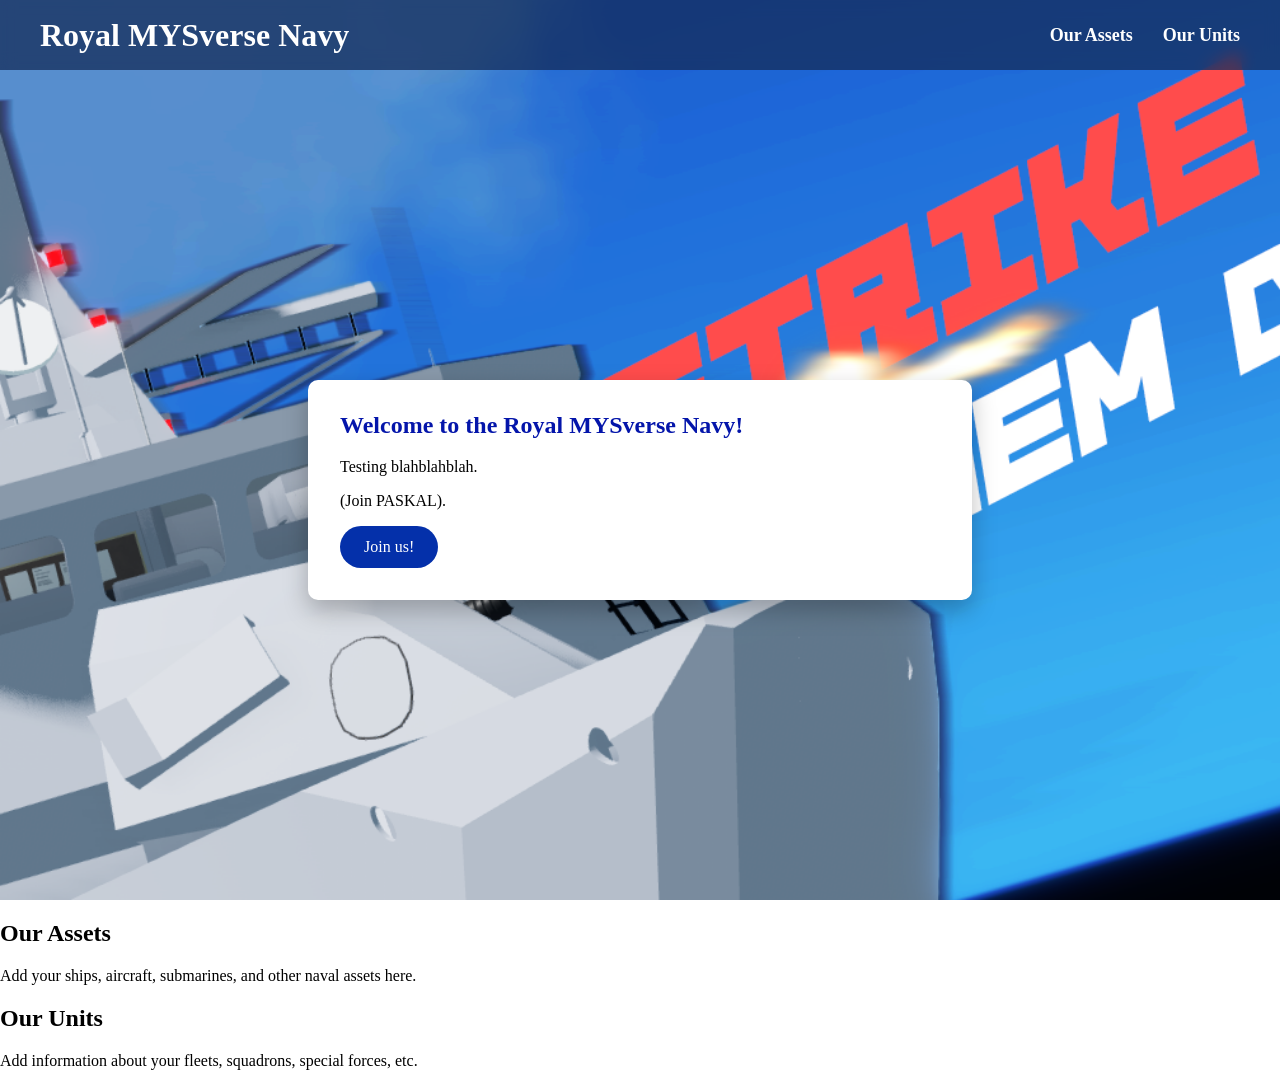
<file: index.html>
<!DOCTYPE html>
<html lang="en">

<head>
    <meta charset="UTF-8">
    <meta name="viewport" content="width=device-width, initial-scale=1.0">
    <title>Royal MYSverse Navy</title>
    <link rel="stylesheet" href="styles.css">
</head>

<body>

    <!-- Navigation Bar -->
    <header>
        <nav class="navbar">
            <div class="logo">
                Royal MYSverse Navy
            </div>

            <ul class="nav-links">
                <li><a href="#assets">Our Assets</a></li>
                <li><a href="#units">Our Units</a></li>
            </ul>
        </nav>
    </header>

    <!-- Hero Section -->
    <section class="hero">
        <main>
            <h1>Welcome to the Royal MYSverse Navy!</h1>

            <p>Testing blahblahblah.</p>
            <p>(Join PASKAL).</p>

            <a href="https://discord.gg/YTA4UjFps" class="button-link">
                Join us!
            </a>
        </main>
    </section>

    <!-- Assets Section -->
    <section id="assets" class="content-section">
        <h2>Our Assets</h2>
        <p>Add your ships, aircraft, submarines, and other naval assets here.</p>
    </section>

    <!-- Units Section -->
    <section id="units" class="content-section">
        <h2>Our Units</h2>
        <p>Add information about your fleets, squadrons, special forces, etc.</p>
    </section>

</body>

</html>
</file>
<file: styles.css>
/* ===========================
   General
=========================== */

html {
    scroll-behavior: smooth;
}

body {
    margin: 0;
    min-height: 100vh;

    font-family: "Times New Roman", serif;

    background: url("Lekiu_strike.jpg") no-repeat center center fixed;
    background-size: cover;
}

/* ===========================
   Hero Section
=========================== */

.hero {
    display: flex;
    justify-content: center;
    align-items: center;

    min-height: 100vh;

    /* Prevent the navbar from covering the content */
    padding-top: 80px;

    box-sizing: border-box;
}

/* ===========================
   Main Card
=========================== */

main {
    max-width: 600px;
    width: 90%;

    background: white;
    padding: 32px;
    border-radius: 10px;

    box-shadow: 0 10px 25px rgba(0,0,0,0.25);
}

h1 {
    color: #0415aa;
    margin-top: 0;
}

/* ===========================
   Join Button
=========================== */

.button-link {
    display: inline-block;

    background: #0430aa;
    color: white;

    text-decoration: none;

    padding: 12px 24px;
    border-radius: 999px;

    transition: 0.25s;
}

.button-link:hover {
    background: white;
    color: #0430aa;
}

/* ===========================
   Navigation Bar
=========================== */

.navbar {
    position: fixed;

    top: 0;
    left: 0;
    right: 0;

    height: 70px;

    display: flex;
    justify-content: space-between;
    align-items: center;

    padding: 0 40px;

    box-sizing: border-box;

    background: rgba(20, 45, 90, 0.75);
    backdrop-filter: blur(8px);

    z-index: 1000;
}

/* Logo */

.logo {
    color: white;
    font-size: 32px;
    font-weight: bold;

    white-space: nowrap;
}

/* Navigation Links */

.nav-links {
    display: flex;
    align-items: center;

    list-style: none;

    margin: 0;
    padding: 0;

    gap: 30px;
}

.nav-links li {
    margin: 0;
}

.nav-links a {
    color: white;
    text-decoration: none;

    font-size: 18px;
    font-weight: bold;

    transition: color 0.25s;
}

.nav-links a:hover {
    color: #4da3ff;
}

/* ===========================
   Mobile
=========================== */

@media (max-width: 768px) {

    .navbar {
        flex-direction: column;
        justify-content: center;
        height: auto;
        padding: 15px;
    }

    .logo {
        margin-bottom: 10px;
        font-size: 24px;
    }

    .nav-links {
        gap: 15px;
    }

    main {
        width: 95%;
    }
}
</file>
